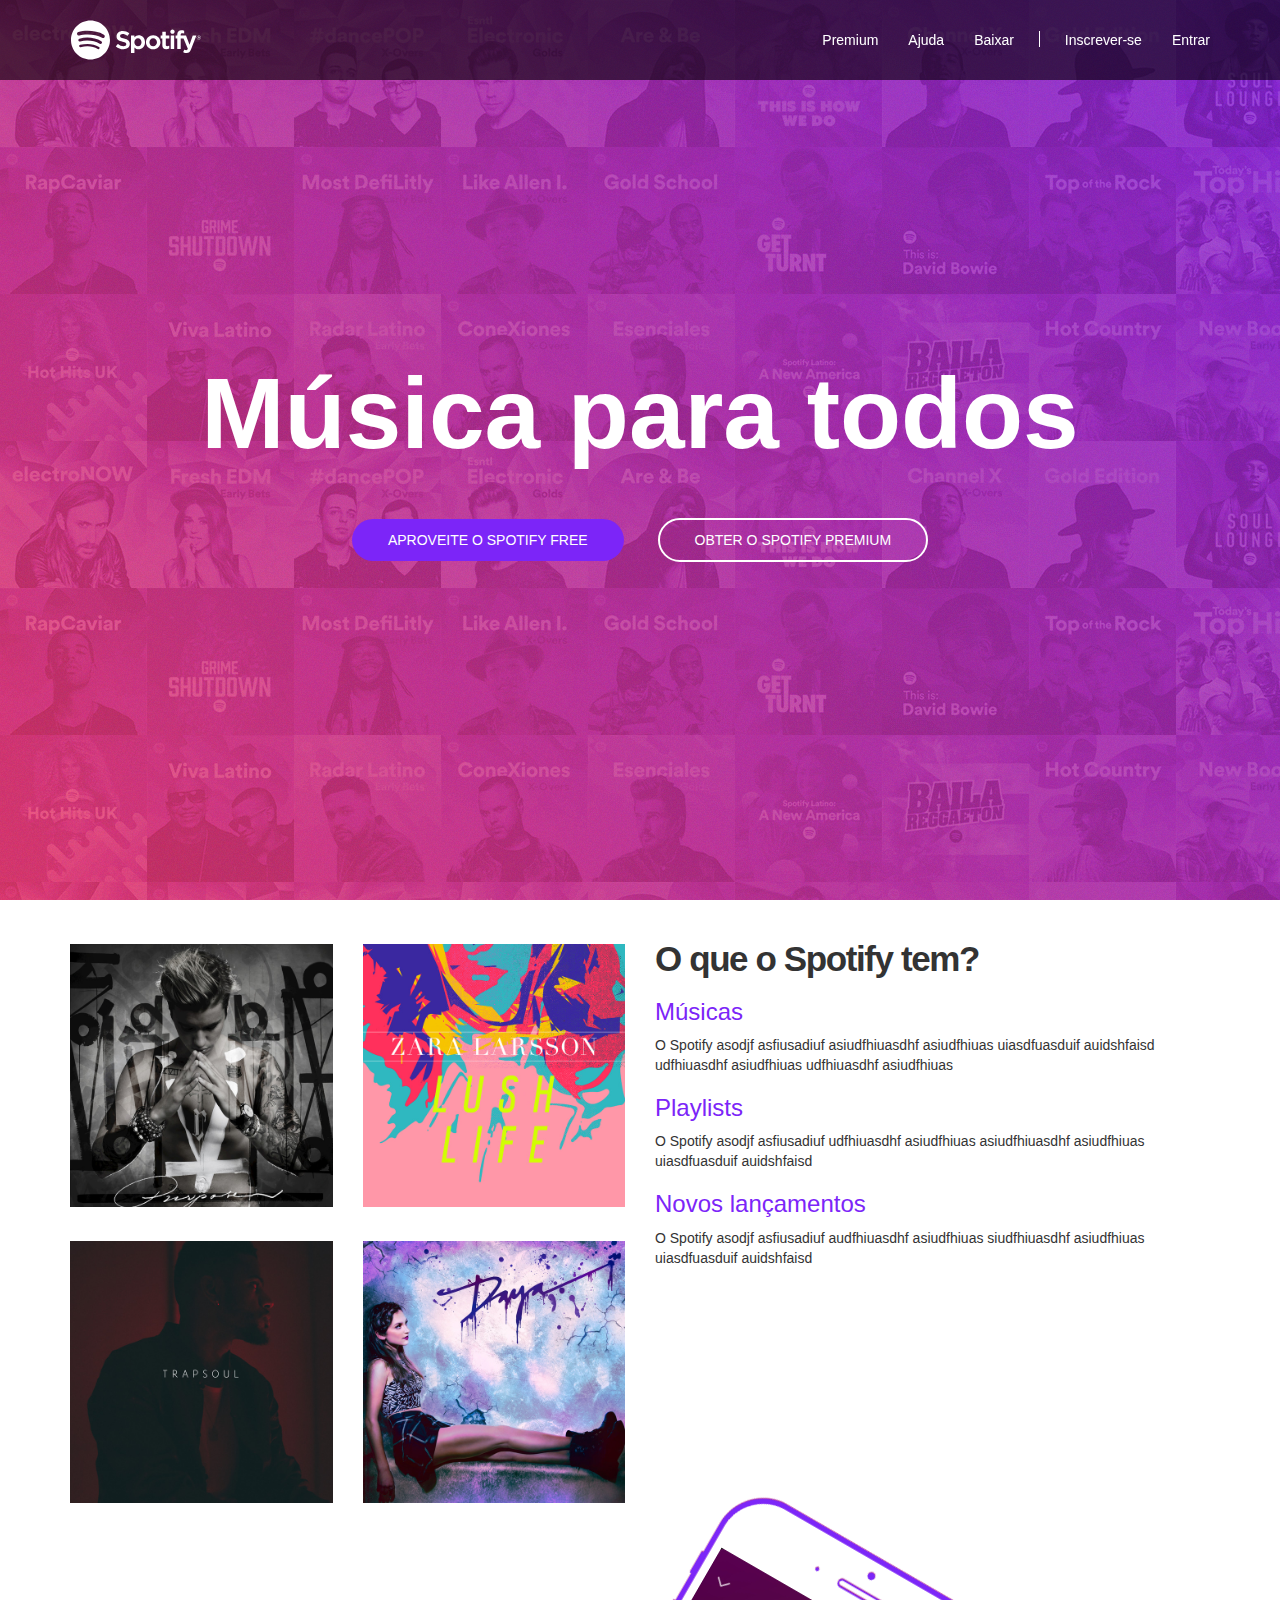
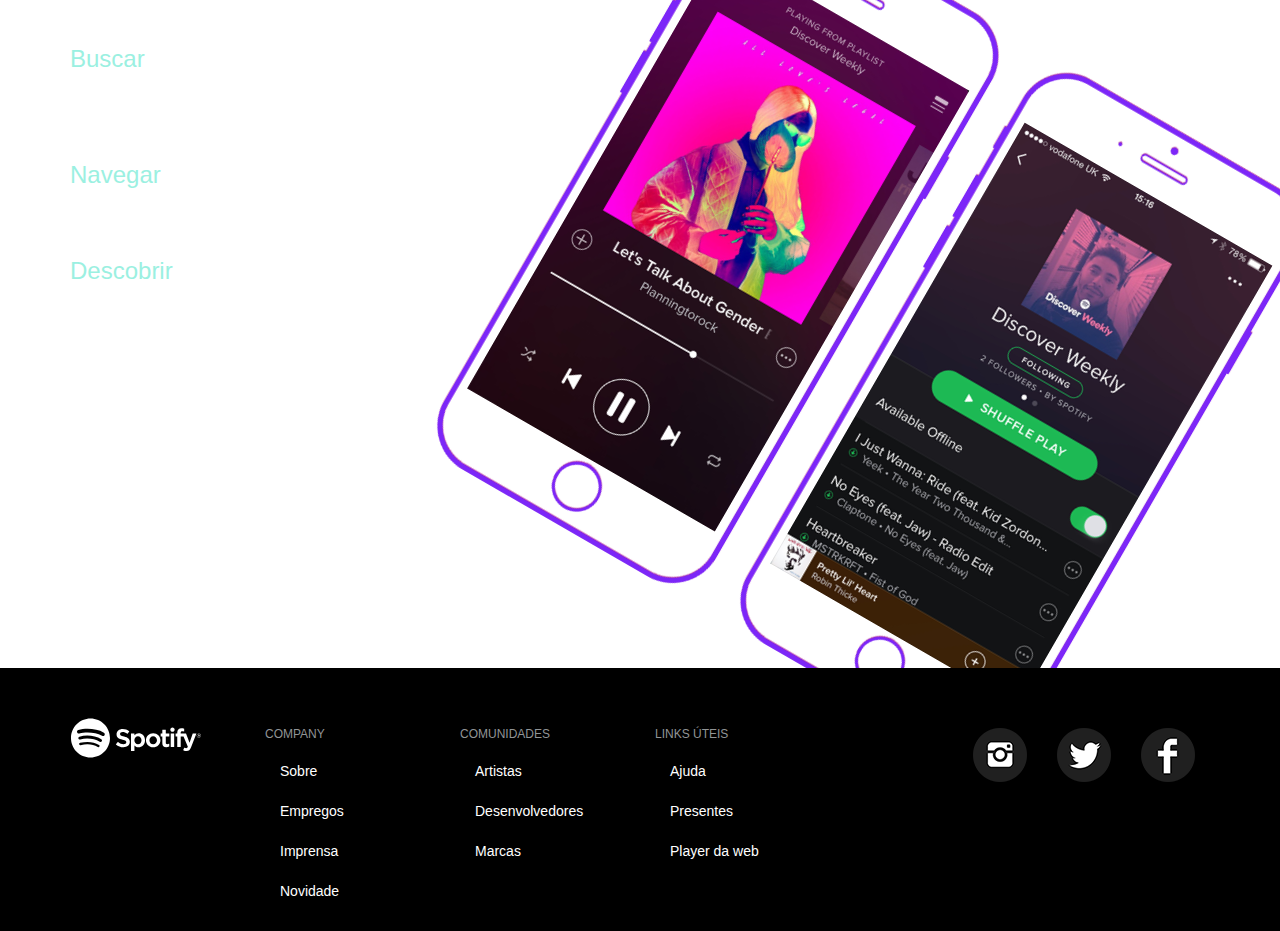
<file: index.html>
<!DOCTYPE html>
<html lang="pt-br">
  <head>
    <meta charset="utf-8">
    <meta http-equiv="X-UA-Compatible" content="IE=edge">
    <meta name="viewport" content="width=device-width, initial-scale=1">

    <title>Música para todos - Spotify</title>
    <link rel="icon" href="imagens/favicon.png">

    <!-- Bootstrap -->
    <link href="bootstrap/css/bootstrap.min.css" rel="stylesheet">
    <link href="estilo.css" rel="stylesheet">

    <!-- HTML5 shim and Respond.js for IE8 support of HTML5 elements and media queries -->
    <!-- WARNING: Respond.js doesn't work if you view the page via file:// -->
    <!--[if lt IE 9]>
      <script src="https://oss.maxcdn.com/html5shiv/3.7.2/html5shiv.min.js"></script>
      <script src="https://oss.maxcdn.com/respond/1.4.2/respond.min.js"></script>
    <![endif]-->
  </head>
  <body>

    <nav class="navbar navbar-fixed-top navbar-inverse navbar-transparente">
        <div class="container">

          <!--header -->
          <div class="navbar-header">

            <!-- botao toggle -->

            <button type="button" class="navbar-toggle collapsed" data-toggle="collapse" data-target="#barra-navegacao"> 
              <span class="sr-only">alternar navegação</span>
               <span class="icon-bar"></span>
               <span class="icon-bar"></span>
               <span class="icon-bar"></span>
            </button>
            
            <a href="index.html" class="navbar-brand">
              <span class="img-logo">Spotify</span>
            </a>

          </div>  
            
          <!-- navbar -->
          <div class="collapse navbar-collapse"id="barra-navegacao">
            <ul class="nav navbar-nav navbar-right">
              <li><a href="">Premium</a></li>
              <li><a href="">Ajuda</a></li>
              <li><a href="">Baixar</a></li>
               <li class="divisor"role="separator"></li>
              <li><a href="">Inscrever-se</a></li>
              <li><a href="">Entrar</a></li>

            </ul>
          </div>

        </div>  <!-- /container -->
    </nav> <!-- /navbar -->
    
    <div class="capa">
      <div class="texto-capa">
        <h1>Música para todos</h1>
        <a href="" class="btn btn-custom btn-roxo btb-lg">Aproveite o Spotify Free</a>
        <a href="" class="btn btn-custom btn-branco btb-lg">Obter o Spotify Premium</a>
      </div>
    </div>

      <!-- Conteudo -->
      <section id="servicos">
          <div class="container">
            <div class="row">

              <!-- Albuns -->
              <div class="col-md-6">

                <dir class="row albuns">

                  <div class="col-md-6">
                    <img src="imagens/img1.jpg" class="img-responsive">
                  </div>
                  <div class="col-md-6">
                    <img src="imagens/img2.jpg" class="img-responsive">
                  </div>

                </dir> <!-- /row -->

                <dir class="row albuns">

                  <div class="col-md-6">
                    <img src="imagens/img3.jpg" class="img-responsive">
                  </div>
                  <div class="col-md-6">
                    <img src="imagens/img4.jpg" class="img-responsive">
                  </div>

                </dir> <!-- /row -->

              </div>
              
              <!-- Servicos -->
              <div class="col-md-6">

                <h2>O que o Spotify tem?</h2>

                <h3>Músicas</h3>
                <p>O Spotify asodjf asfiusadiuf asiudfhiuasdhf asiudfhiuas
                uiasdfuasduif auidshfaisd udfhiuasdhf asiudfhiuas udfhiuasdhf asiudfhiuas</p>
                <h3>Playlists</h3>
                <p>O Spotify asodjf asfiusadiuf udfhiuasdhf asiudfhiuas asiudfhiuasdhf asiudfhiuas
                uiasdfuasduif auidshfaisd</p>
                <h3>Novos lançamentos</h3>
                <p>O Spotify asodjf asfiusadiuf audfhiuasdhf asiudfhiuas siudfhiuasdhf asiudfhiuas
                uiasdfuasduif auidshfaisd</p>



              </div>
              

            </div>
            
          </div>
      </section>
      <section id="recursos">
        <div class="container">
          <div class="row">
            
            <!-- recursos -->
            <div class="col-md-4" > 

               <h2>Fácil</h2>

                <h3>Buscar</h3>
                <p>O Spotify asodjf asfiusadiuf asiudfhiuasdhf asiudfhiuas
                uiasdfuasduif auidshfaisd udfhiuasdhf asiudfhiuas udfhiuasdhf asiudfhiuas</p>
                <h3>Navegar</h3>
                <p>O Spotify asodjf asfiusadiuf udfhiuasdhf asiudfhiuas asiudfhiuasdhf asiudfhiuas
                uiasdfuasduif auidshfaisd</p>
                <h3>Descobrir</h3>
                <p>O Spotify asodjf asfiusadiuf audfhiuasdhf asiudfhiuas siudfhiuasdhf asiudfhiuas
                uiasdfuasduif auidshfaisd</p>

            </div>
            <!-- img recursos -->
            <div class="col-md-8">      
            
             <dir class="row rotacionar">

                  <div class="col-md-6">
                    <img src="imagens/iphone1.png" class="img-responsive">
                  </div>
                  <div class="col-md-6">
                    <img src="imagens/iphone2.png" class="img-responsive">
                  </div>

                </dir> <!-- /row -->


              </div>
            </div>

          </div>
        </div>
      </section>

      <!-- Rodape -->

      <footer id="rodape">
        <div class="container">
          
          <div class="row">
            <div class="col-md-2">
              <span class="img-logo">Spotify</span>
            </div>

            <div class="col-md-2">
              <h4>Company</h4>
              <ul class="nav">
                <li><a href="#">Sobre</a></li>
                <li><a href="#">Empregos</a></li>
                <li><a href="#">Imprensa</a></li>
                <li><a href="#">Novidade</a></li>
              </ul>
            </div>

            <div class="col-md-2">
              <h4>Comunidades</h4>
              <ul class="nav">
                <li><a href="#">Artistas</a></li>
                <li><a href="#">Desenvolvedores</a></li>
                <li><a href="#">Marcas</a></li>
              </ul>
            </div>

            <div class="col-md-2">
              <h4>Links úteis</h4>
              <ul class="nav">
                <li><a href="#">Ajuda</a></li>
                <li><a href="#">Presentes</a></li>
                <li><a href="#">Player da web</a></li>
              </ul>
            </div> 

            <div class="col-md-4">
              <ul class="nav">
                <li class="item-rede-social"><a href="#"><img src="imagens/facebook.png"></a></li>
                <li class="item-rede-social"><a href="#"><img src="imagens/twitter.png"></a></li>
                <li class="item-rede-social"><a href="#"><img src="imagens/instagram.png"></a></li>
              </ul>
            </div>

            
          </div><!-- /row -->


        </div>
        
      </footer>


    <!-- jQuery (necessary for Bootstrap's JavaScript plugins) -->
    <script src="https://ajax.googleapis.com/ajax/libs/jquery/1.11.3/jquery.min.js"></script>

    <!-- Include all compiled plugins (below), or include individual files as needed -->
    <script src="bootstrap/js/bootstrap.min.js"></script>
  </body>
</html>
</file>
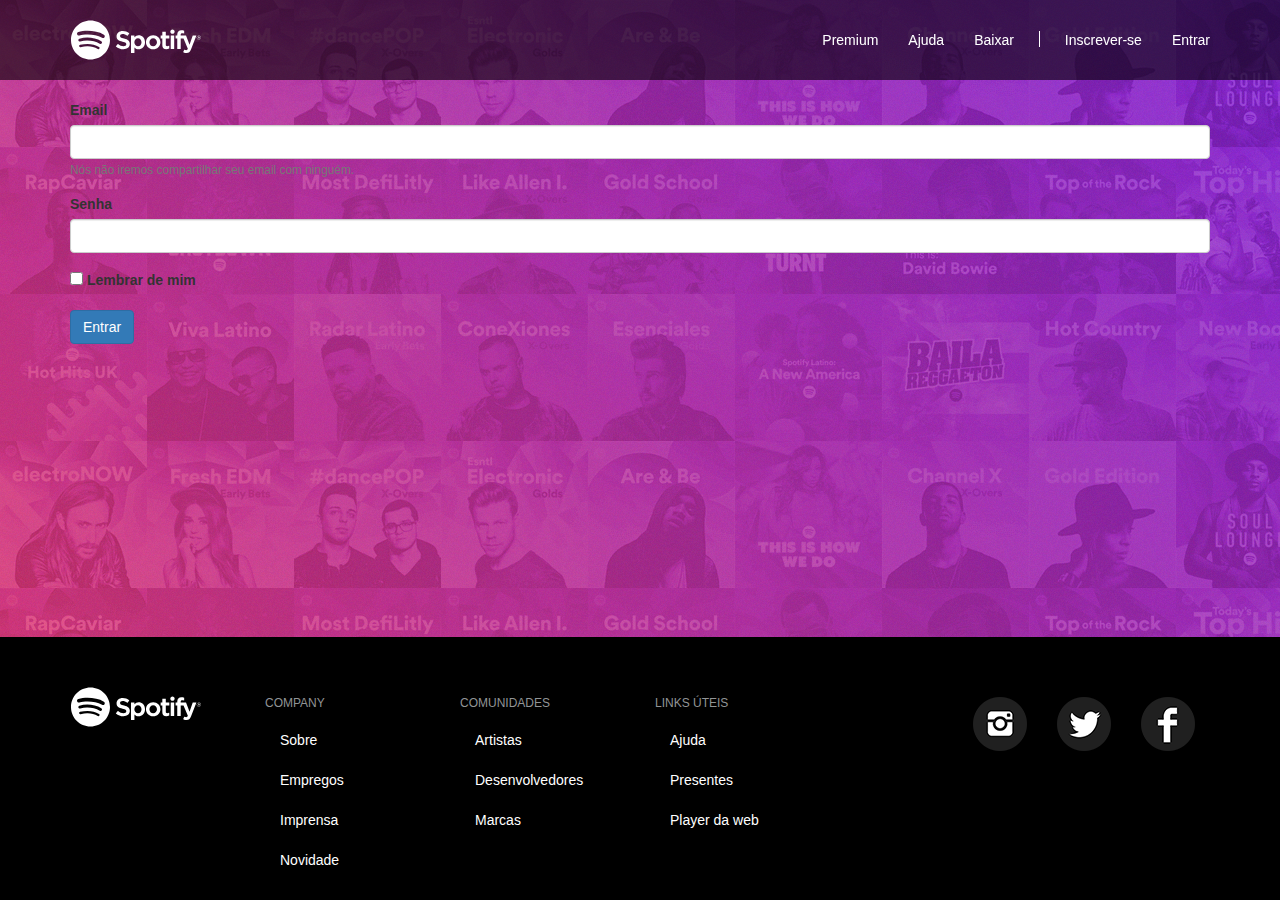
<file: entrar.html>
<!DOCTYPE html>
<html lang="pt-br">
  <head>
    <meta charset="utf-8">
    <meta http-equiv="X-UA-Compatible" content="IE=edge">
    <meta name="viewport" content="width=device-width, initial-scale=1">

    <title>Música para todos - Spotify</title>
    <link rel="icon" href="imagens/favicon.png">

    <!-- Bootstrap -->
    <link href="bootstrap/css/bootstrap.min.css" rel="stylesheet">
    <link href="estilo.css" rel="stylesheet">

    <!-- HTML5 shim and Respond.js for IE8 support of HTML5 elements and media queries -->
    <!-- WARNING: Respond.js doesn't work if you view the page via file:// -->
    <!--[if lt IE 9]>
      <script src="https://oss.maxcdn.com/html5shiv/3.7.2/html5shiv.min.js"></script>
      <script src="https://oss.maxcdn.com/respond/1.4.2/respond.min.js"></script>
    <![endif]-->
  </head>
  <body>

    <nav class="navbar navbar-fixed-top navbar-inverse navbar-transparente">
        <div class="container">

          <!--header -->
          <div class="navbar-header">

            <!-- botao toggle -->

            <button type="button" class="navbar-toggle collapsed" data-toggle="collapse" data-target="#barra-navegacao"> 
              <span class="sr-only">alternar navegação</span>
               <span class="icon-bar"></span>
               <span class="icon-bar"></span>
               <span class="icon-bar"></span>
            </button>
            
            <a href="index.html" class="navbar-brand">
              <span class="img-logo">Spotify</span>
            </a>

          </div>  
            
          <!-- navbar -->
          <div class="collapse navbar-collapse"id="barra-navegacao">
            <ul class="nav navbar-nav navbar-right">
              <li><a href="premium.html">Premium</a></li>
              <li><a href="">Ajuda</a></li>
              <li><a href="">Baixar</a></li>
               <li class="divisor"role="separator"></li>
              <li><a href="inscrever.html">Inscrever-se</a></li>
              <li><a href="entrar.html">Entrar</a></li>

            </ul>
          </div>

        </div>  <!-- /container -->
    </nav> <!-- /navbar -->
    

    
    <div class="container entrar">

      <form>

        <div class="form-group">
          <label for="exampleInputEmail1">Email</label>
              <input type="email" class="form-control" id="exampleInputEmail1" aria-describedby="emailHelp">
              <small id="emailHelp" class="form-text text-muted">Nós não iremos compartilhar seu email com ninguém.</small>
          </div>

      <div class="form-group">
          <label for="exampleInputPassword1">Senha</label>
          <input type="password" class="form-control" id="exampleInputPassword1">
      </div>

     <div class="form-group form-check">
        <input type="checkbox" class="form-check-input" id="exampleCheck1">
        <label class="form-check-label" for="exampleCheck1">Lembrar de mim</label>
      </div>

      <button type="submit" class="btn btn-primary">Entrar</button>

    </form>
      
    </div>
     
     </div>

      <!-- Rodape -->

      <footer class="footer navbar-fixed-bottom" id="rodape">
        <div class="container">
          
          <div class="row">
            <div class="col-md-2">
              <span class="img-logo">Spotify</span>
            </div>

            <div class="col-md-2">
              <h4>Company</h4>
              <ul class="nav">
                <li><a href="#">Sobre</a></li>
                <li><a href="#">Empregos</a></li>
                <li><a href="#">Imprensa</a></li>
                <li><a href="#">Novidade</a></li>
              </ul>
            </div>

            <div class="col-md-2">
              <h4>Comunidades</h4>
              <ul class="nav">
                <li><a href="#">Artistas</a></li>
                <li><a href="#">Desenvolvedores</a></li>
                <li><a href="#">Marcas</a></li>
              </ul>
            </div>

            <div class="col-md-2">
              <h4>Links úteis</h4>
              <ul class="nav">
                <li><a href="#">Ajuda</a></li>
                <li><a href="#">Presentes</a></li>
                <li><a href="#">Player da web</a></li>
              </ul>
            </div> 

            <div class="col-md-4">
              <ul class="nav">
                <li class="item-rede-social"><a href="#"><img src="imagens/facebook.png"></a></li>
                <li class="item-rede-social"><a href="#"><img src="imagens/twitter.png"></a></li>
                <li class="item-rede-social" ><a href="#"><img src="imagens/instagram.png"></a></li>
              </ul>
            </div>

            
          </div><!-- /row -->


        </div>
        
      </footer>


    <!-- jQuery (necessary for Bootstrap's JavaScript plugins) -->
    <script src="https://ajax.googleapis.com/ajax/libs/jquery/1.11.3/jquery.min.js"></script>

    <!-- Include all compiled plugins (below), or include individual files as needed -->
    <script src="bootstrap/js/bootstrap.min.js"></script>
  </body>
</html>
</file>
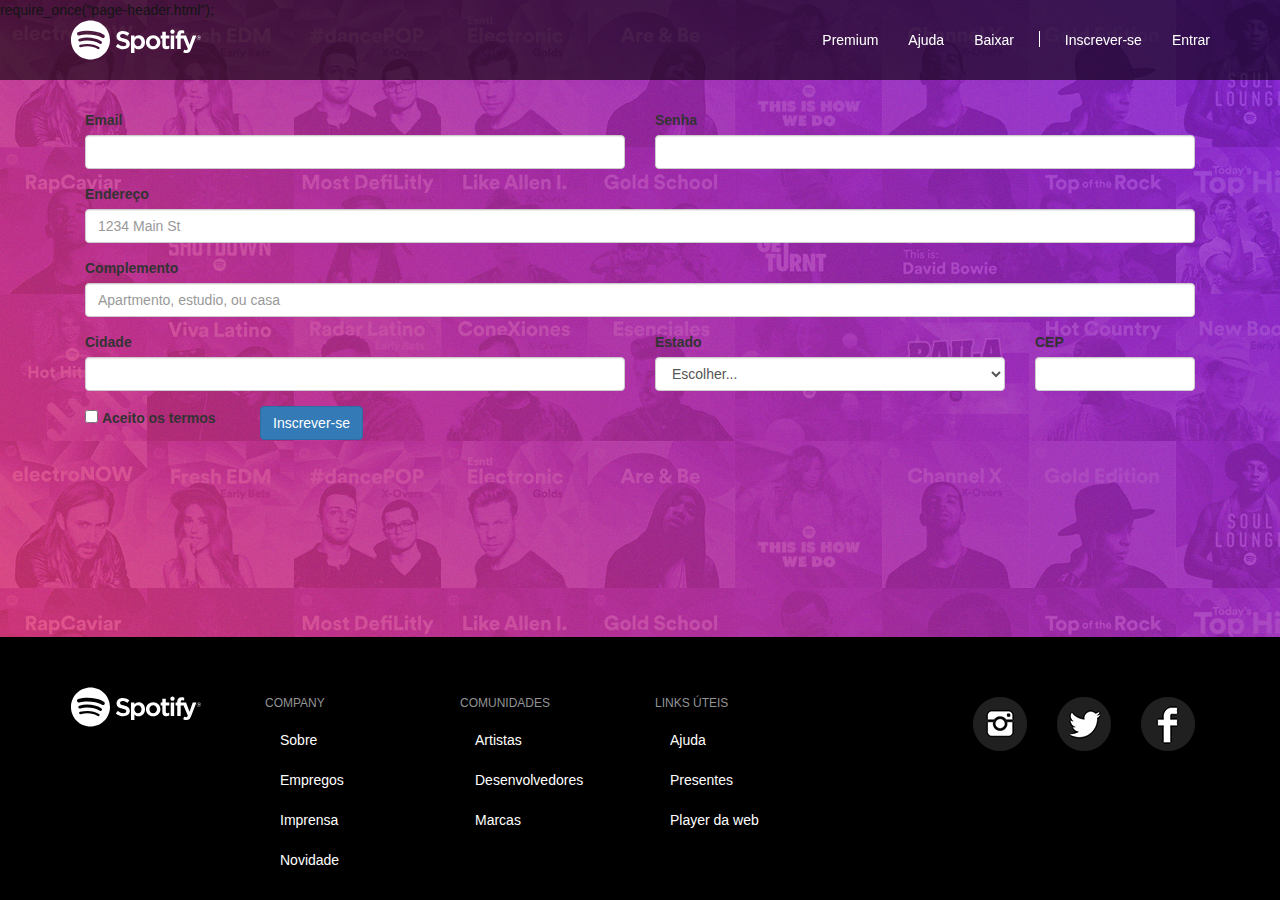
<file: inscrever.html>
require_once("page-header.html");
<!DOCTYPE html>
<html lang="pt-br">
  <head>
    <meta charset="utf-8">
    <meta http-equiv="X-UA-Compatible" content="IE=edge">
    <meta name="viewport" content="width=device-width, initial-scale=1">

    <title>Música para todos - Spotify</title>
    <link rel="icon" href="imagens/favicon.png">

    <!-- Bootstrap -->
    <link href="bootstrap/css/bootstrap.min.css" rel="stylesheet">
    <link href="estilo.css" rel="stylesheet">

    <!-- HTML5 shim and Respond.js for IE8 support of HTML5 elements and media queries -->
    <!-- WARNING: Respond.js doesn't work if you view the page via file:// -->
    <!--[if lt IE 9]>
      <script src="https://oss.maxcdn.com/html5shiv/3.7.2/html5shiv.min.js"></script>
      <script src="https://oss.maxcdn.com/respond/1.4.2/respond.min.js"></script>
    <![endif]-->
  </head>
  <body>

    <nav class="navbar navbar-fixed-top navbar-inverse navbar-transparente">
        <div class="container">

          <!--header -->
          <div class="navbar-header">

            <!-- botao toggle -->

            <button type="button" class="navbar-toggle collapsed" data-toggle="collapse" data-target="#barra-navegacao"> 
              <span class="sr-only">alternar navegação</span>
               <span class="icon-bar"></span>
               <span class="icon-bar"></span>
               <span class="icon-bar"></span>
            </button>
            
            <a href="index.html" class="navbar-brand">
              <span class="img-logo">Spotify</span>
            </a>

          </div>  
            
          <!-- navbar -->
          <div class="collapse navbar-collapse"id="barra-navegacao">
            <ul class="nav navbar-nav navbar-right">
              <li><a href="premium.html">Premium</a></li>
              <li><a href="">Ajuda</a></li>
              <li><a href="">Baixar</a></li>
              <li class="divisor"role="separator"></li>
              <li><a href="inscrever.html">Inscrever-se</a></li>
              <li><a href="entrar.html">Entrar</a></li>

            </ul>
          </div>

        </div>  <!-- /container -->
    </nav> <!-- /navbar -->
    
   
    <div class="container" style="padding-top: 90px;">
 
        <form>

        <div class="form-row">
          <div class="form-group col-md-6">
            <label for="inputEmail4">Email</label>
            <input type="email" class="form-control" id="inputEmail4">
          </div>

          <div class="form-group col-md-6">
            <label for="inputPassword4">Senha</label>
            <input type="password" class="form-control" id="inputPassword4">
          </div>
        </div>

        <div class="form-group col-md-12">
          <label for="inputAddress">Endereço</label>
          <input type="text" class="form-control" id="inputAddress" placeholder="1234 Main St">
        </div>

        <div class="form-group col-md-12">
          <label for="inputAddress2">Complemento</label>
          <input type="text" class="form-control" id="inputAddress2" placeholder="Apartmento, estudio, ou casa">
        </div>

        <div class="form-row">
          <div class="form-group col-md-6">
            <label for="inputCity">Cidade</label>
            <input type="text" class="form-control" id="inputCity">
          </div>
          <div class="form-group col-md-4">
            <label for="inputState">Estado</label>
            <select id="inputState" class="form-control">
              <option selected>Escolher...</option>
              <option>Recife</option>
              <option>Paraíba</option>
            </select>
          </div>
          <div class="form-group col-md-2">
            <label for="inputZip">CEP</label>
            <input type="text" class="form-control" id="inputZip">
          </div>
        </div>


        <div class="form-group col-md-2">
          <div class="form-check">
            <input class="form-check-input" type="checkbox" id="gridCheck">
            <label class="form-check-label" for="gridCheck">
              Aceito os termos
            </label>
          </div>
        </div>
        <button type="submit" class="btn btn-primary">Inscrever-se</button>
      </form>

</div>

  <!-- Rodape -->

      <footer class="footer navbar-fixed-bottom" id="rodape">
        <div class="container">
          
          <div class="row">
            <div class="col-md-2">
              <span class="img-logo">Spotify</span>
            </div>

            <div class="col-md-2">
              <h4>Company</h4>
              <ul class="nav">
                <li><a href="#">Sobre</a></li>
                <li><a href="#">Empregos</a></li>
                <li><a href="#">Imprensa</a></li>
                <li><a href="#">Novidade</a></li>
              </ul>
            </div>

            <div class="col-md-2">
              <h4>Comunidades</h4>
              <ul class="nav">
                <li><a href="#">Artistas</a></li>
                <li><a href="#">Desenvolvedores</a></li>
                <li><a href="#">Marcas</a></li>
              </ul>
            </div>

            <div class="col-md-2">
              <h4>Links úteis</h4>
              <ul class="nav">
                <li><a href="#">Ajuda</a></li>
                <li><a href="#">Presentes</a></li>
                <li><a href="#">Player da web</a></li>
              </ul>
            </div> 

            <div class="col-md-4">
              <ul class="nav">
                <li class="item-rede-social"><a href="#"><img src="imagens/facebook.png"></a></li>
                <li class="item-rede-social"><a href="#"><img src="imagens/twitter.png"></a></li>
                <li class="item-rede-social" ><a href="#"><img src="imagens/instagram.png"></a></li>
              </ul>
            </div>

            
          </div><!-- /row -->


        </div>
        
      </footer>


    <!-- Optional JavaScript -->
    <!-- jQuery first, then Popper.js, then Bootstrap JS -->
    <script src="https://code.jquery.com/jquery-3.4.1.slim.min.js" integrity="sha384-J6qa4849blE2+poT4WnyKhv5vZF5SrPo0iEjwBvKU7imGFAV0wwj1yYfoRSJoZ+n" crossorigin="anonymous"></script>
    <script src="https://cdn.jsdelivr.net/npm/popper.js@1.16.0/dist/umd/popper.min.js" integrity="sha384-Q6E9RHvbIyZFJoft+2mJbHaEWldlvI9IOYy5n3zV9zzTtmI3UksdQRVvoxMfooAo" crossorigin="anonymous"></script>
    <script src="https://stackpath.bootstrapcdn.com/bootstrap/4.4.1/js/bootstrap.min.js" integrity="sha384-wfSDF2E50Y2D1uUdj0O3uMBJnjuUD4Ih7YwaYd1iqfktj0Uod8GCExl3Og8ifwB6" crossorigin="anonymous"></script>
  </body>
</html>
</file>
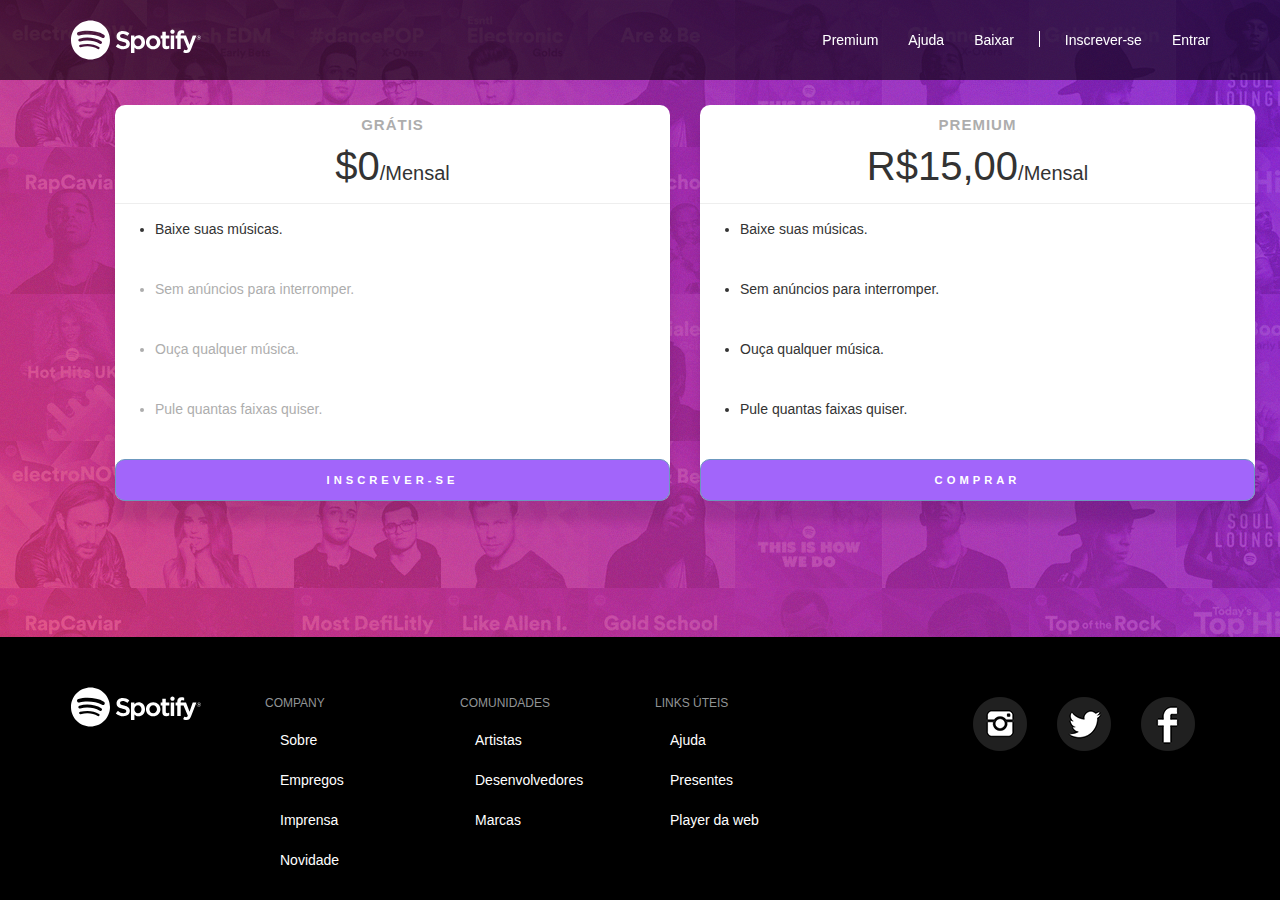
<file: premium.html>
<!DOCTYPE html>
<html lang="pt-br">
  <head>
    <meta charset="utf-8">
    <meta http-equiv="X-UA-Compatible" content="IE=edge">
    <meta name="viewport" content="width=device-width, initial-scale=1">

    <title>Música para todos - Spotify</title>
    <link rel="icon" href="imagens/favicon.png">

    <!-- Bootstrap -->
    <link href="bootstrap/css/bootstrap.min.css" rel="stylesheet">
    <link href="estilo.css" rel="stylesheet">

    <!-- HTML5 shim and Respond.js for IE8 support of HTML5 elements and media queries -->
    <!-- WARNING: Respond.js doesn't work if you view the page via file:// -->
    <!--[if lt IE 9]>
      <script src="https://oss.maxcdn.com/html5shiv/3.7.2/html5shiv.min.js"></script>
      <script src="https://oss.maxcdn.com/respond/1.4.2/respond.min.js"></script>
    <![endif]-->
  </head>
  <body>

    <nav class="navbar navbar-fixed-top navbar-inverse navbar-transparente">
        <div class="container">

          <!--header -->
          <div class="navbar-header">

            <!-- botao toggle -->

            <button type="button" class="navbar-toggle collapsed" data-toggle="collapse" data-target="#barra-navegacao"> 
              <span class="sr-only">alternar navegação</span>
               <span class="icon-bar"></span>
               <span class="icon-bar"></span>
               <span class="icon-bar"></span>
            </button>
            
            <a href="index.html" class="navbar-brand">
              <span class="img-logo">Spotify</span>
            </a>

          </div>  
            
          <!-- navbar -->
          <div class="collapse navbar-collapse"id="barra-navegacao">
            <ul class="nav navbar-nav navbar-right">
              <li><a href="premium.html">Premium</a></li>
              <li><a href="">Ajuda</a></li>
              <li><a href="">Baixar</a></li>
               <li class="divisor"role="separator"></li>
              <li><a href="inscrever.html">Inscrever-se</a></li>
              <li><a href="entrar.html">Entrar</a></li>

            </ul>
          </div>

        </div>  <!-- /container -->
    </nav> <!-- /navbar -->
    
    <section class="Premium" style="padding: 100px;">
  <div class="container">
    <div class="row">
      <!-- Free Tier -->
      <div class="col-lg-6">
        <div class="card mb-5 mb-lg-0">
          <div class="card-body">
            <h5 class="card-title text-muted text-uppercase text-center">Grátis</h5>
            <h6 class="card-price text-center">$0<span class="period">/Mensal</span></h6>
            <hr>
            <ul class="fa-ul">
              <li><span class="fa-li"><i class="fas fa-check"></i></span>Baixe suas músicas.</li>
              <li class="text-muted"><span class="fa-li"><i class="fas fa-times"></i></span>Sem anúncios para interromper.</li>
              <li class="text-muted"><span class="fa-li"><i class="fas fa-times"></i></span>Ouça qualquer música.</li>
              <li class="text-muted"><span class="fa-li"><i class="fas fa-times"></i></span>Pule quantas faixas quiser.</li>
              
            </ul>
            <a href="#" class="btn btn-block btn-primary text-uppercase">Inscrever-se</a>
          </div>
        </div>
      </div>
      <!-- Plus Tier -->
      <div class="col-lg-6">
        <div class="card mb-5 mb-lg-0">
          <div class="card-body">
            <h5 class="card-title text-muted text-uppercase text-center">Premium</h5>
            <h6 class="card-price text-center">R$15,00<span class="period">/Mensal</span></h6>
            <hr>
            <ul class="fa-ul">
              <li><span class="fa-li"><i class="fas fa-check"></i></span> Baixe suas músicas.</li>
              <li><span class="fa-li"><i class="fas fa-check"></i></span>Sem anúncios para interromper.</li>
              <li><span class="fa-li"><i class="fas fa-check"></i></span>Ouça qualquer música.</li>
              <li><span class="fa-li"><i class="fas fa-check"></i></span>Pule quantas faixas quiser.</li>
            </ul>
            <a href="#" class="btn btn-block btn-primary text-uppercase">Comprar</a>
          </div>
        </div>
      </div>
      <!-- Pro Tier -->
    </div>
  </div>
</section>

        <!-- Rodape -->

      <footer class="footer navbar-fixed-bottom" id="rodape">
        <div class="container">
          
          <div class="row">
            <div class="col-md-2">
              <span class="img-logo">Spotify</span>
            </div>

            <div class="col-md-2">
              <h4>Company</h4>
              <ul class="nav">
                <li><a href="#">Sobre</a></li>
                <li><a href="#">Empregos</a></li>
                <li><a href="#">Imprensa</a></li>
                <li><a href="#">Novidade</a></li>
              </ul>
            </div>

            <div class="col-md-2">
              <h4>Comunidades</h4>
              <ul class="nav">
                <li><a href="#">Artistas</a></li>
                <li><a href="#">Desenvolvedores</a></li>
                <li><a href="#">Marcas</a></li>
              </ul>
            </div>

            <div class="col-md-2">
              <h4>Links úteis</h4>
              <ul class="nav">
                <li><a href="#">Ajuda</a></li>
                <li><a href="#">Presentes</a></li>
                <li><a href="#">Player da web</a></li>
              </ul>
            </div> 

            <div class="col-md-4">
              <ul class="nav">
                <li class="item-rede-social"><a href="#"><img src="imagens/facebook.png"></a></li>
                <li class="item-rede-social"><a href="#"><img src="imagens/twitter.png"></a></li>
                <li class="item-rede-social" ><a href="#"><img src="imagens/instagram.png"></a></li>
              </ul>
            </div>

            
          </div><!-- /row -->


        </div>
        
      </footer>
     


    <!-- jQuery (necessary for Bootstrap's JavaScript plugins) -->
    <script src="https://ajax.googleapis.com/ajax/libs/jquery/1.11.3/jquery.min.js"></script>

    <!-- Include all compiled plugins (below), or include individual files as needed -->
    <script src="bootstrap/js/bootstrap.min.js"></script>
  </body>
</html>
</file>
<file: estilo.css>
/*=================layout=================*/

html, body, .capa{
	height: 100%;
}

body{
	background: url('imagens/capa.png'),
				url('imagens/ruido.png'),
				linear-gradient(50deg, #ff4169, #7c26f8);
	background-attachment: fixed;
	font-family: Helvetica,Arial,sans-serif;	
	overflow-x: hidden;			
}



/*----- Barra de navegçao ------*/
.img-logo{
height: 40px;
width: 132px;
display: block;
background:url('imagens/spotify.svg') no-repeat;
background-size: contain;
color: transparent;

}

nav.navbar-transparente{
	padding: 15px 0px;
	background: rgba(0,0,0, 0.6);
	border: none;
}
.navbar-brand{
	padding: 5px 15px;
}
.divisor{
	width: 1px;
	height: 16px;
	background: white;
	margin: 16px 10px;
}
.navbar-inverse .navbar-nav>li>a, footer .nav a{
	color: white;
}
.navbar-inverse .navbar-nav>li>a:hover{
	color: #9bf0e1;
}
.navbar-inverse .navbar-nav>li>a:hover, footer .nav a:hover {
	color: #9bf0e1;
	background: none;
}

/*----- Imagem de capa ------*/


.capa{
	display: table;
	width: 100%;

}
.texto-capa{
	text-align: center;
	color: white;
	display: table-cell;
	vertical-align: middle;
}
/*----- Botões ------*/


.btn-custom{
	color: white;
	border-radius: 500px;
	padding: 10px 35px;
	text-transform: uppercase;
	margin: 0px 15px;
	transition: background 0.4s, color 0.4s;
}
.btn-roxo{
background: #7c25f8;
}
.btn-roxo:hover{
	background: #6207e3;
	color: white;
}
.btn-branco{
border: 2px solid white;
}
.btn-branco:hover{
background-color: white;
color: black;
}


/*----- secao de servico ------*/

#servicos{
	background: white;
	padding-top: 20px;
	padding-bottom: 20px;
}
.albuns{
	padding: 10px 0px 10px 0px;
}
/*----- secao de recursos ------*/

#recursos{
	padding-top: 20px;
	padding-bottom: 20px;
	color: white;
}
.rotacionar{
	transform: rotate(30deg);
	padding-left: 80px;
}
/*----- rodape ------*/
footer{
	background: #000;
	padding: 50px 0px 20px 0px;
	position: relative;
}
.item-rede-social{
	float: right;
}
/*=================tipografia=================*/

h1{
	font-size: 100px;
	font-weight: 900;
	letter-spacing: -0.04px;
	margin-bottom: 50px;
}
h2{
	font-size: 50px;
	font-weight: 700;
	letter-spacing: -0.04em;
}
h2{
	font-size: 35px;
	font-weight: 700;
	letter-spacing: -0.04em;
}
#sevicos h2, #servicos h3{
	color: #7c25f8;
}
#recursos h3{
	color: #9bf0e1;
}
#rodape h4{
	color: #919496;
	font-size: 12px;
	text-transform: uppercase;

}

/*=================PREMIUM=================*/

section.premium {
  background: #007bff;
  background: linear-gradient(to right, #0062E6, #33AEFF);

}

.Premium .card {
  background: white;
  border: none;
  border-radius: 1rem;
  transition: all 0.2s;
  box-shadow: 0 2rem 1rem 0 rgba(0, 0, 0, 0.1);
}

.Premium hr {
  margin: 1.5rem 0;
}

.Premium .card-title {
  padding-top: 12px;
  margin: 0.5rem 0;
  font-size: 1.5rem;
  letter-spacing: .1rem;
  font-weight: bold;
}

.Premium .card-price {
  font-size: 4rem;
  margin: 10;

}

.Premium .card-price .period {
  font-size: 2rem;
}

.Premium ul li {
  margin-bottom: 4rem;
}

.Premium .text-muted {
  opacity: 0.6;
}

.Premium .btn {
  background: #7c25f8;
  font-size: 80%;
  border-radius: 1rem;
  letter-spacing: 0.4rem;
  font-weight: bold;
  padding: 1.2rem;
  opacity: 0.7;
  transition: all 0.2s;

}

/* Hover Effects on Card */

@media (min-width: 992px) {
  .Premium .card:hover {
    margin-top: -.25rem;
    margin-bottom: .25rem;
    box-shadow: 0 0.5rem 1rem 0 rgba(0, 0, 0, 0.3);
  }
  .Premium .card:hover .btn{
	color: white;
	background-color: #6207e3;
	}


.entrar{
	padding-top: 100px;
	vertical-align: middle;
	
}
</file>
